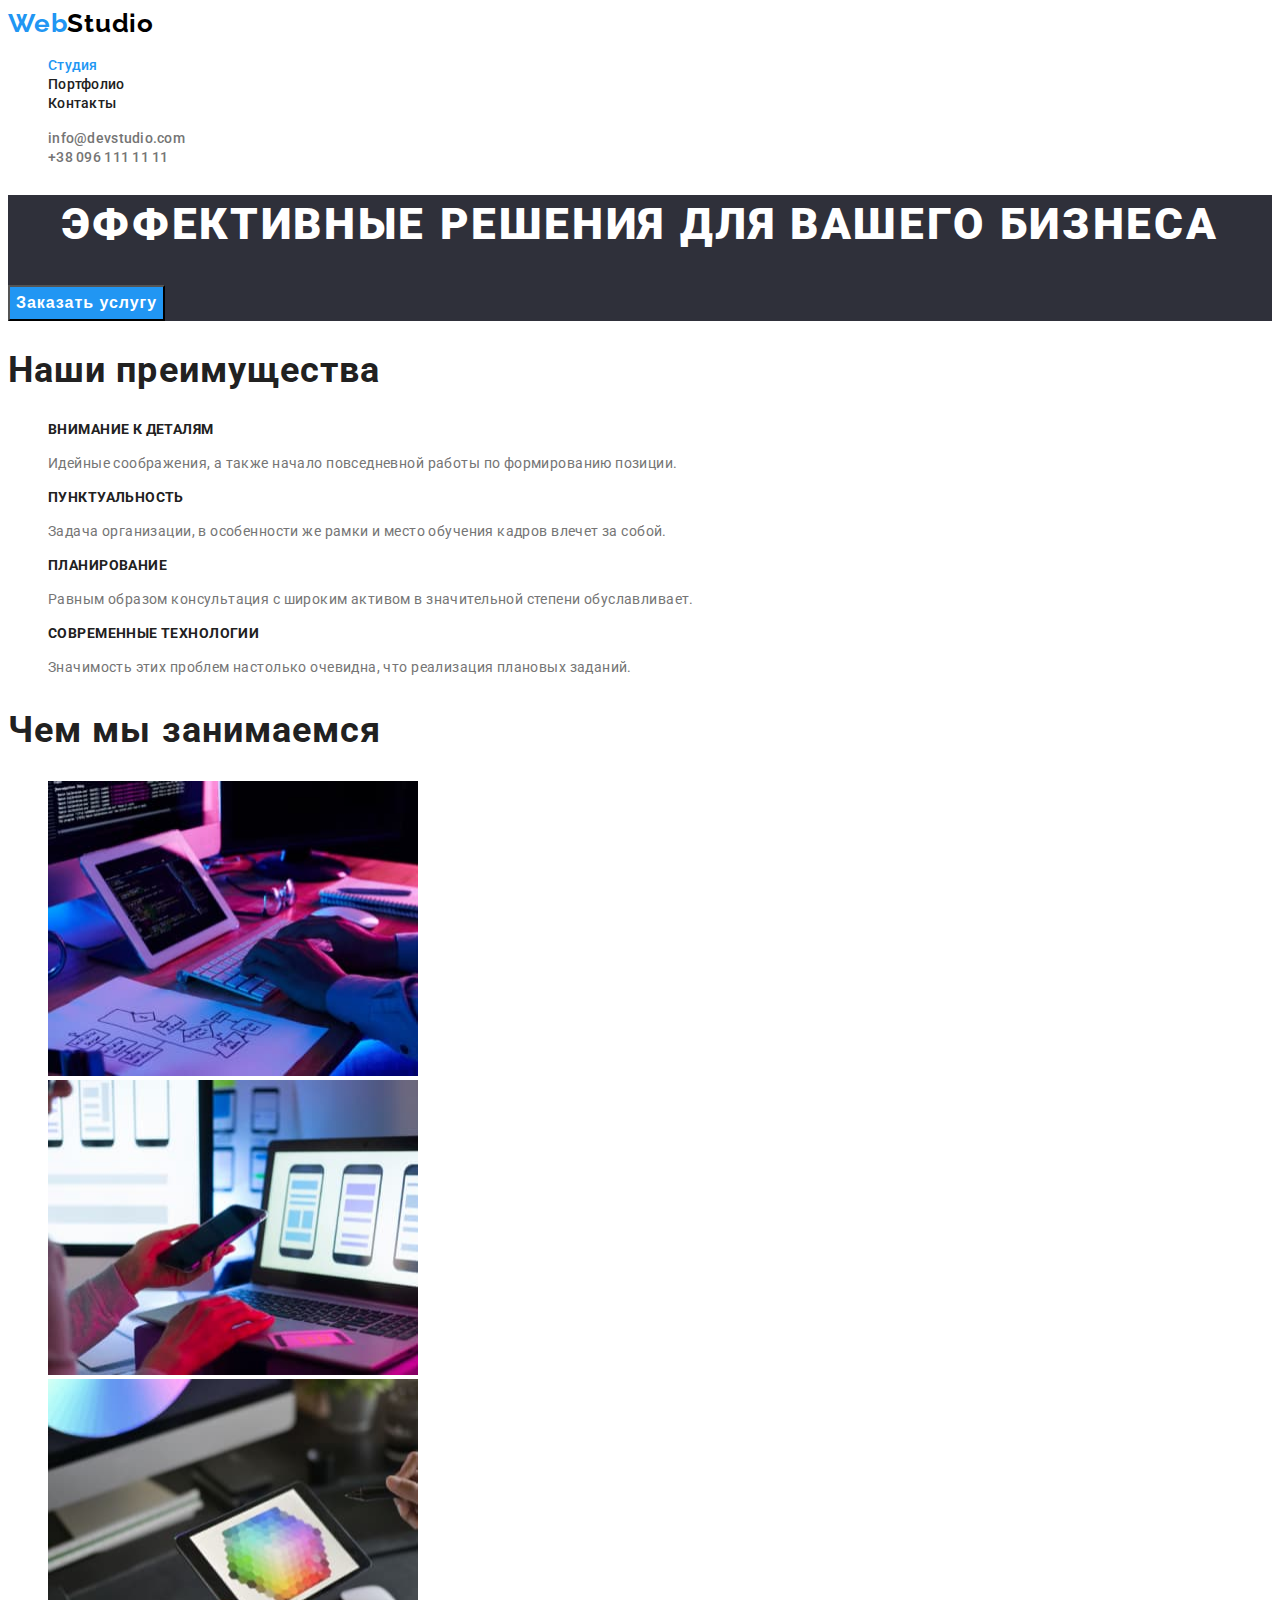
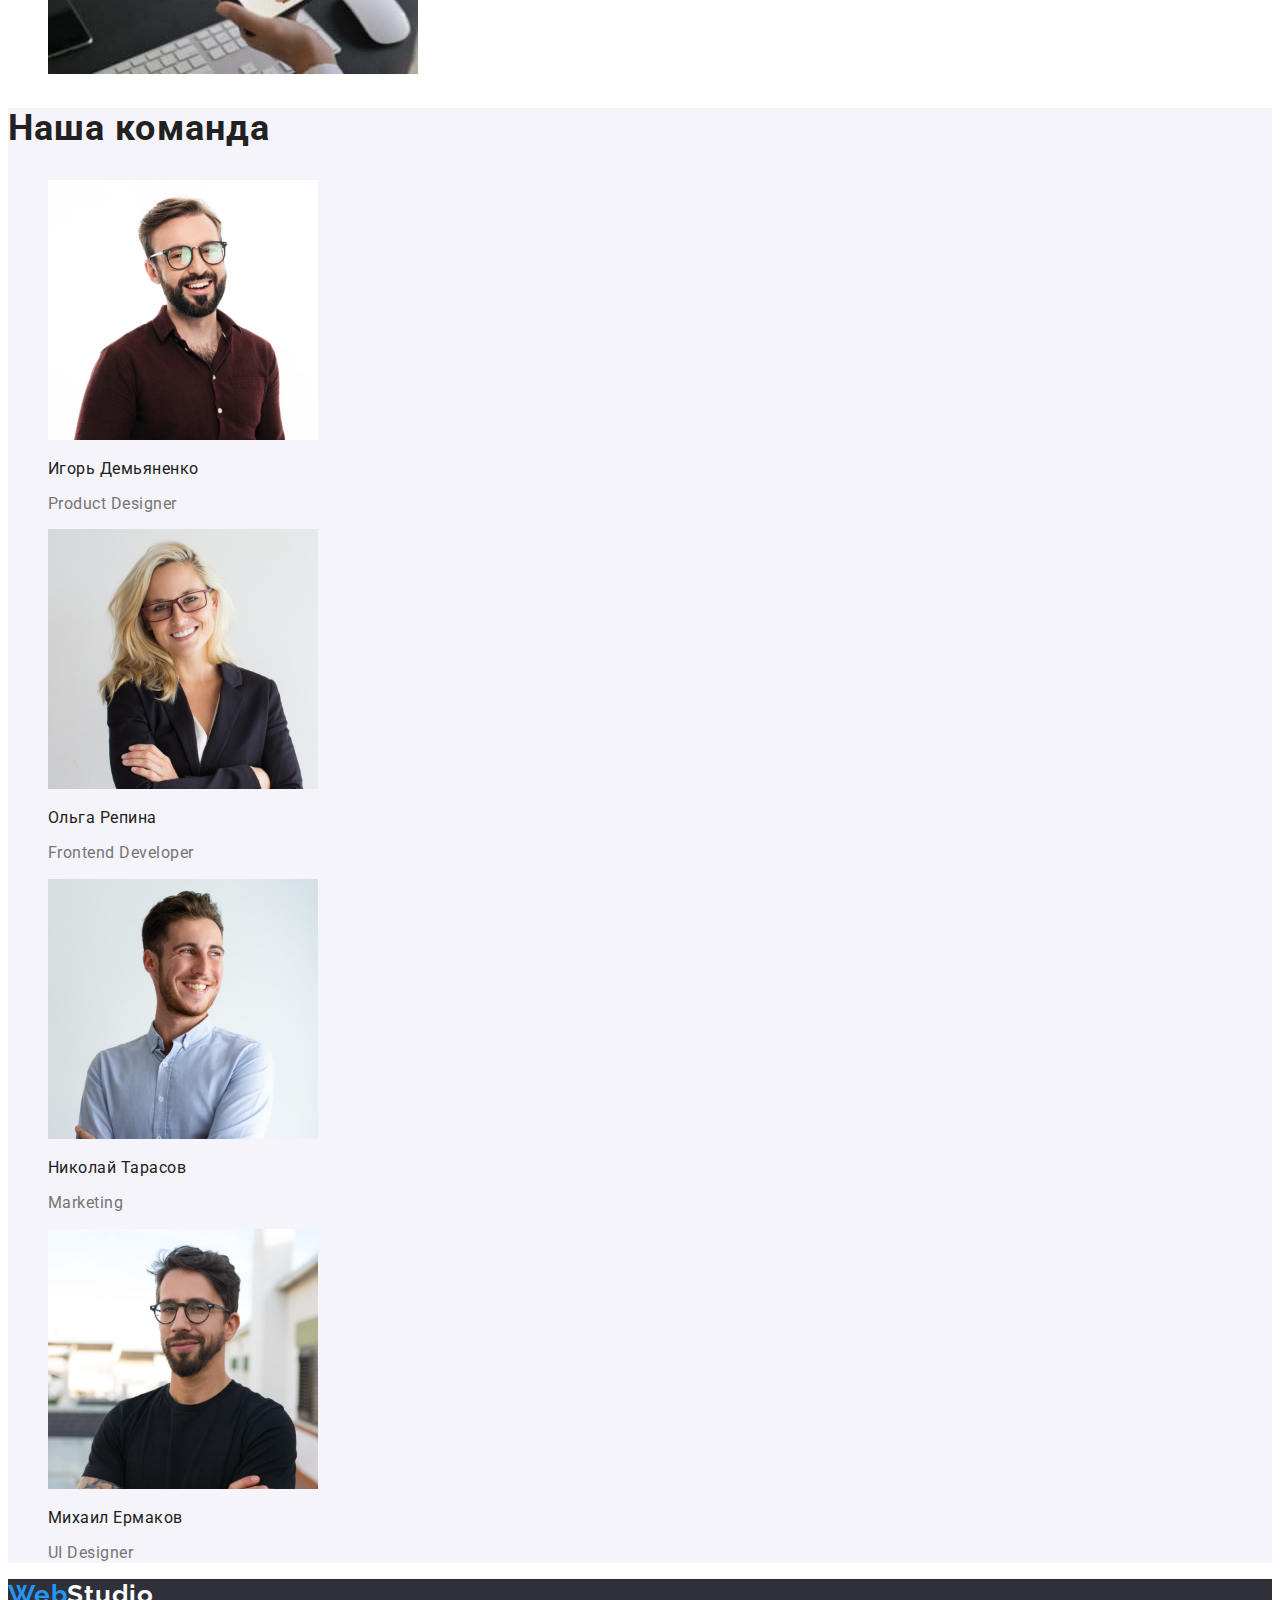
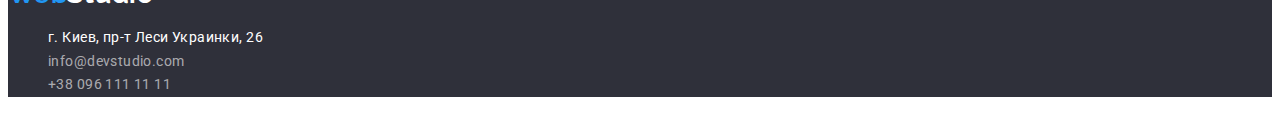
<file: index.html>
<!DOCTYPE html>
<html lang="ru">
  <head>
    <meta charset="UTF-8" />
    <meta http-equiv="X-UA-Compatible" content="IE=edge" />
    <meta name="viewport" content="width=device-width, initial-scale=1.0" />
    <title>WebStudio</title>
    <link rel="preconnect" href="https://fonts.googleapis.com">
<link rel="preconnect" href="https://fonts.gstatic.com" crossorigin>
<link href="https://fonts.googleapis.com/css2?family=Raleway:wght@700&family=Roboto:wght@400;500;700;900&display=swap" rel="stylesheet">
    <link rel="stylesheet" href="./css/styles.css">
  </head>
  <body>
    <header class="page-header">
      <nav class="nav-header">
        <a class="logo-link link" href="">Web<span class="logo-header">Studio</span></a>
        <ul class="menu list">
          <li class="menu-item">
              <a class="menu-link link accent" href="./index.html">Студия</a></li>
          <li class="menu-item">
              <a class="menu-link link" href="./portfolio.html">Портфолио</a></li>
          <li class="menu-item">
              <a class="menu-link link" href="">Контакты</a></li>
        </ul>
      </nav>
      <ul class="contact-namber list">
        <li><a class="link" href="mailto:info@devstudio.com">info@devstudio.com</a></li>
        <li><a class="link" href="tel:+380961111111">+38 096 111 11 11</a></li>
      </ul>
    </header>
    <main>
      <section class="hero">
        <h1 class="hero-title">Эффективные решения для вашего бизнеса</h1>
        <button class="hero-btn-main" type="button">Заказать услугу</button>
      </section>

      <section class="info-section">
        <h2 class="info-section-title-text">Наши преимущества</h2>
        <ul class="list">
          <li>
            <h3 class="title-info-section">Внимание к деталям</h3>
            <p class="contact-info-section">Идейные соображения, а также начало повседневной работы по формированию позиции.</p>
          </li>
          <li>
            <h3 class="title-info-section">Пунктуальность</h3>
            <p class="contact-info-section">
              Задача организации, в особенности же рамки и место обучения кадров влечет за собой.
            </p>
          </li>
          <li>
            <h3 class="title-info-section">Планирование</h3>
            <p class="contact-info-section">
              Равным образом консультация с широким активом в значительной степени обуславливает.
            </p>
          </li>
          <li>
            <h3 class="title-info-section">Современные технологии</h3>
            <p class="contact-info-section">Значимость этих проблем настолько очевидна, что реализация плановых заданий.</p>
          </li>
        </ul>
      </section>
      <section>
        <h2 class="info-section-title-text">Чем мы занимаемся</h2>
        <ul class="list">
          <li><img src="./images/pc.jpg" alt="создание сайтов" width="370" height="295" /></li>
          <li>
            <img
              src="./images/mobile.jpg"
              alt="оптимизация сайта под мобильную версию"
              width="370"
              height="295"
            />
          </li>
          <li>
            <img src="./images/сolour.jpg" alt="продвижение сайта" width="370" height="295" />
          </li>
        </ul>
      </section>
      <section class="about-theme-dark">
        <h2 class="info-section-title-text">Наша команда</h2>
        <ul class="list">
          <li>
            <img
              src="./images/designer.jpg"
              alt="Наша команда Игорь Демьяненко дизайнер продукта"
              width="270"
              height="260"
            />
            <h3 class="about-item-info">Игорь Демьяненко</h3>
            <p class="about-item-work">Product Designer</p>
          </li>
          <li>
            <img
              src="./images/developer.jpg"
              alt="Наша команда Ольга Репина фронтенд-разработчик"
              width="270"
              height="260"
            />
            <h3 class="about-item-info">Ольга Репина</h3>
            <p class="about-item-work">Frontend Developer</p>
          </li>
          <li>
            <img
              src="./images/marketing.jpg"
              alt="Наша команда Николай Тарасов менеджер по маркетингу"
              width="270"
              height="260"
            />
            <h3 class="about-item-info">Николай Тарасов</h3>
            <p class="about-item-work">Marketing</p>
          </li>
          <li>
            <img
              src="./images/uI.jpg"
              alt="Наша команда Михаил Ермаков дизайнер пользовательского интерфейса"
              width="270"
              height="260"
            />
            <h3 class="about-item-info">Михаил Ермаков</h3>
            <p class="about-item-work">UI Designer</p>
          </li>
        </ul>
      </section>
    </main>
    <footer class="footer">
    <a class="logo-link link" href="">Web<span class="logo-footer">Studio</span></a>
      <address>
        <ul class="list">
          <li>
            <a class="contact-adress-footer link"
              href="https://goo.gl/maps/Fh3aSGhKfWCEJg6Y9"
              target="_blank"
              rel="noopener noreferrer"
              >г. Киев, пр-т Леси Украинки, 26</a>
          </li>
         <li><a class="contact-namber-footer link" href="mailto:info@devstudio.com">info@devstudio.com</a></li>
          <li><a class="contact-namber-footer link" href="tel:+380961111111">+38 096 111 11 11</a></li>
        </ul>
      </address>
    </footer>
  </body>
</html>
</file>
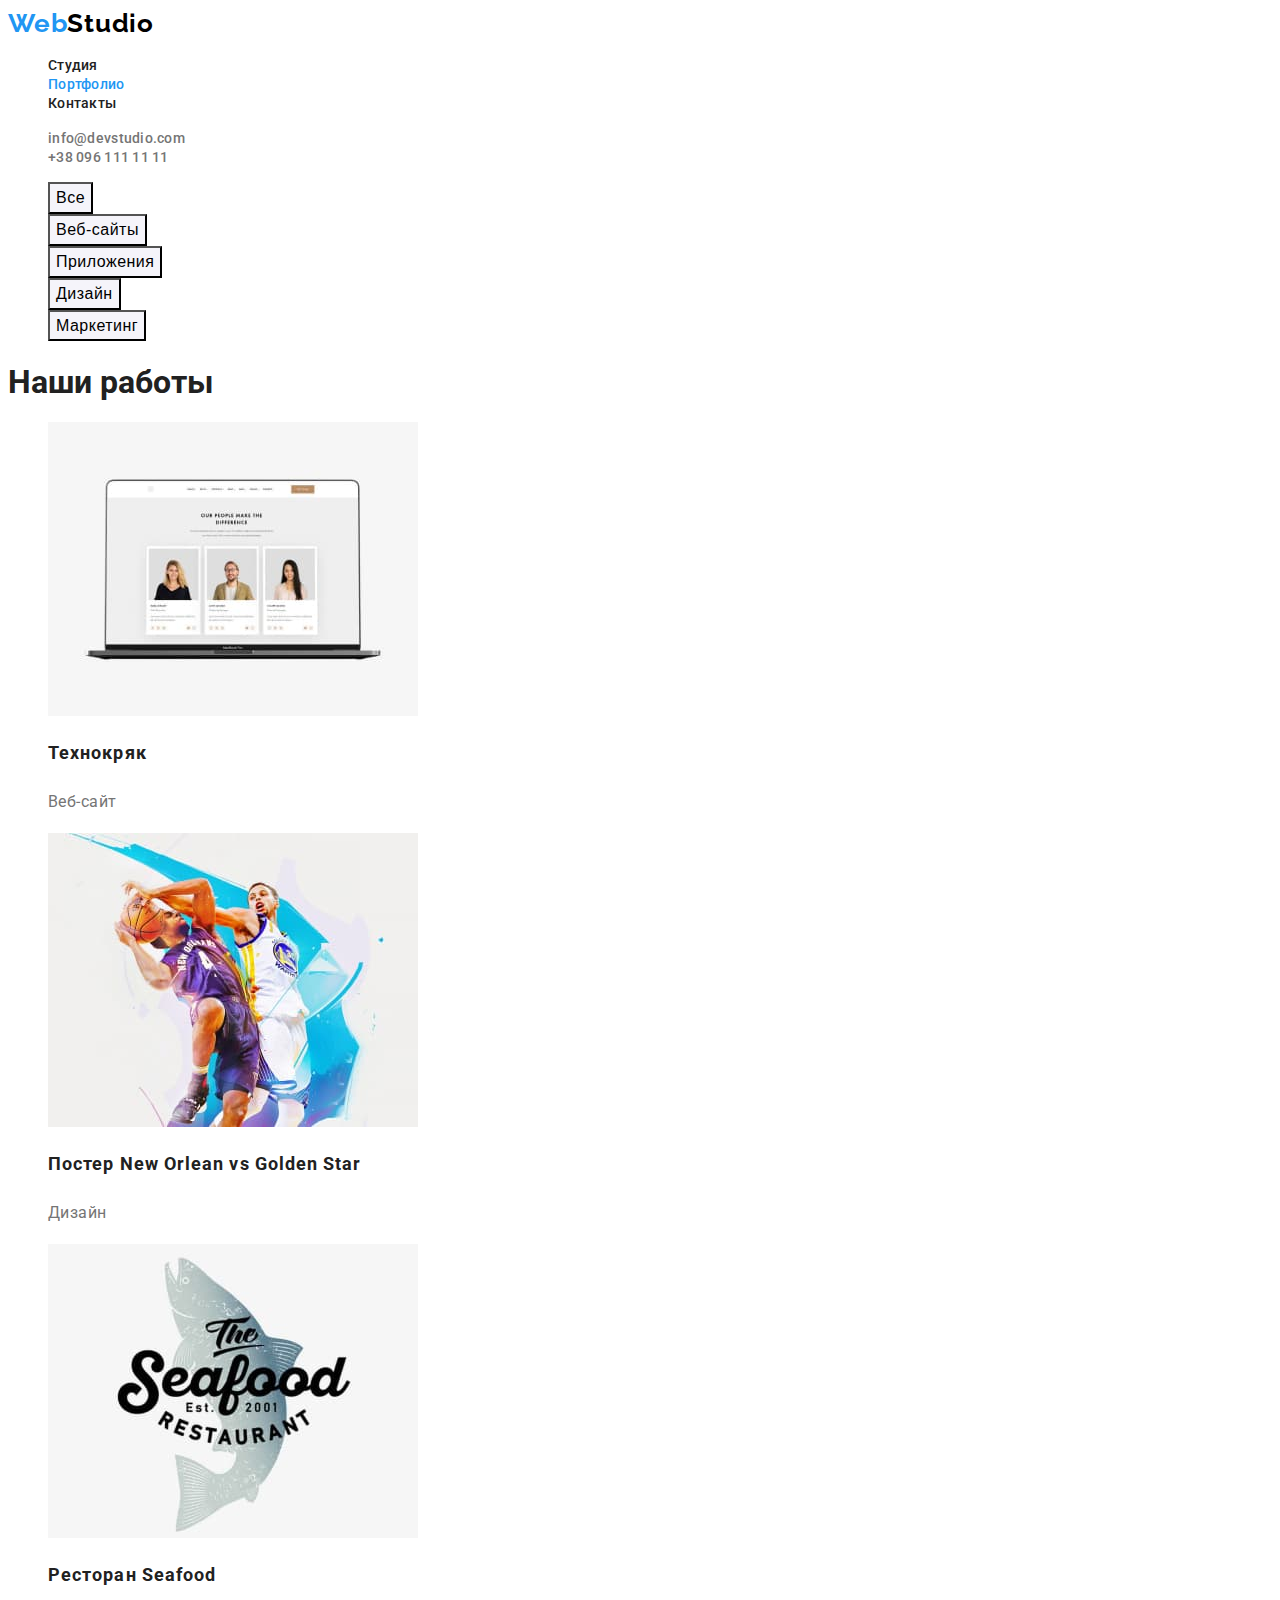
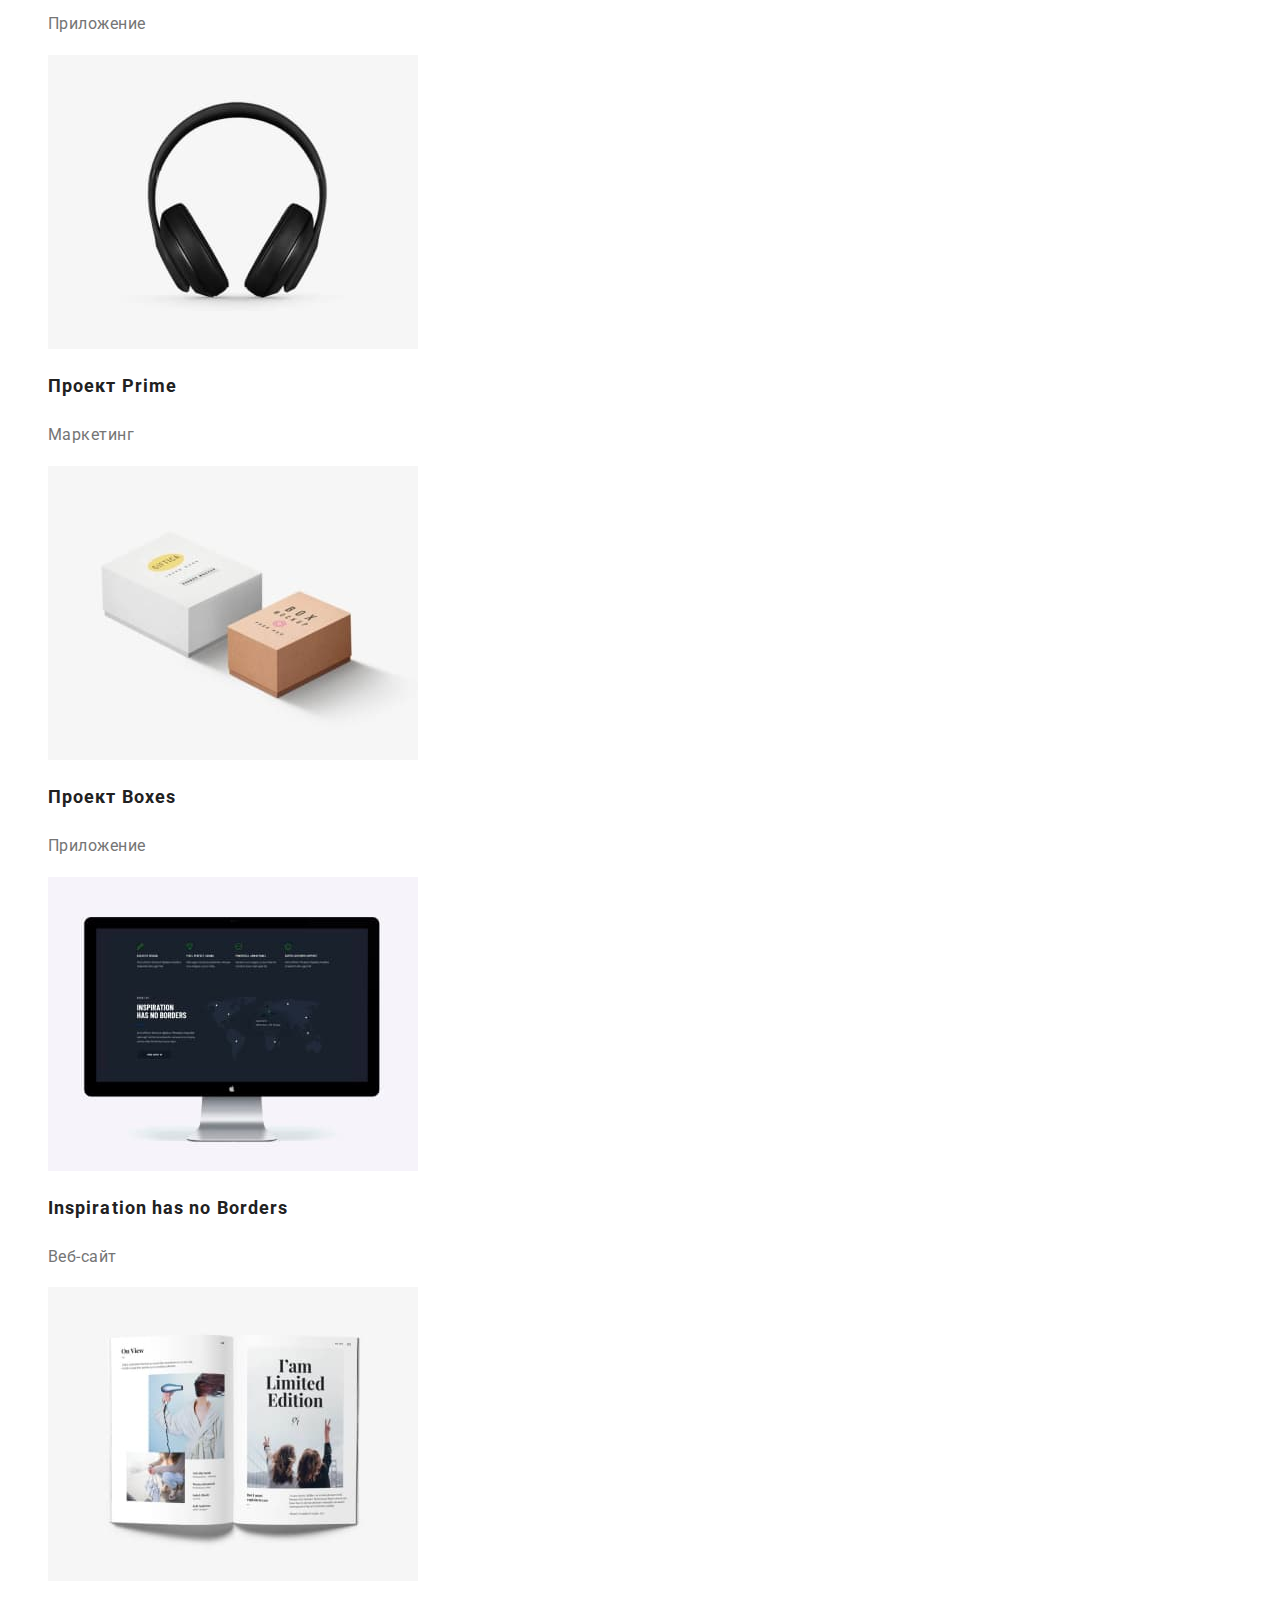
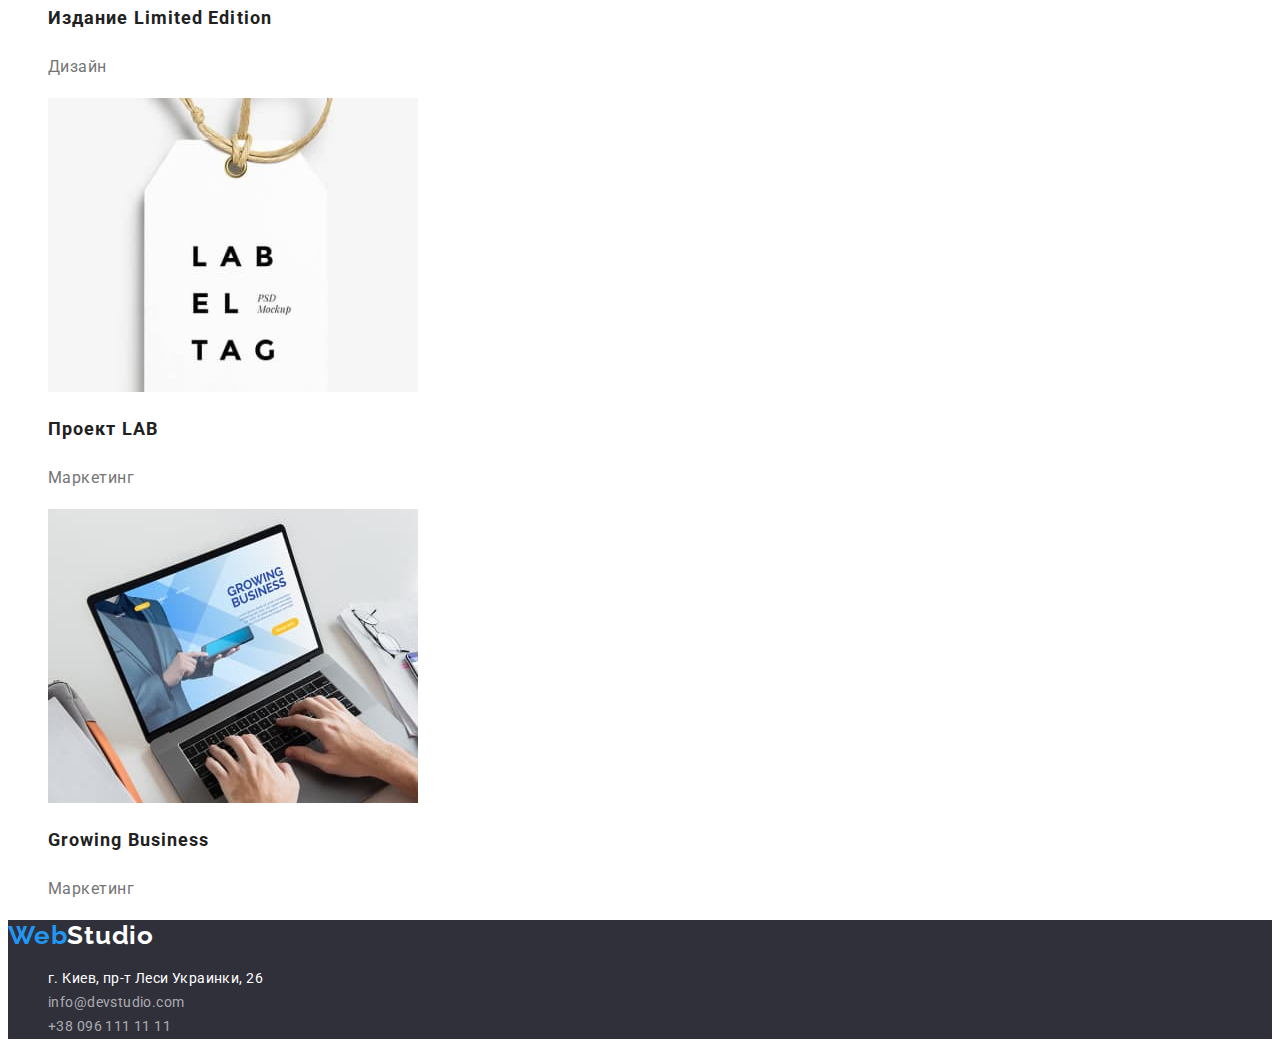
<file: portfolio.html>
<!DOCTYPE html>
<html lang="ru">
<head>
    <meta charset="UTF-8">
    <meta http-equiv="X-UA-Compatible" content="IE=edge">
    <meta name="viewport" content="width=device-width, initial-scale=1.0">
  <title>WebStudio</title>
  <link rel="preconnect" href="https://fonts.googleapis.com">
<link rel="preconnect" href="https://fonts.gstatic.com" crossorigin>
<link href="https://fonts.googleapis.com/css2?family=Raleway:wght@700&family=Roboto:wght@400;500;700;900&display=swap" rel="stylesheet">
    <link rel="stylesheet" href="./css/styles.css">
</head>
<body>
      <!-- Шапка сайта -->
        <header class="page-header">
      <nav class="nav-header">
        <a class="logo-link link" href=""> Web<span class="logo-header">Studio</span></a>
        <ul class="menu list">
          <li class="menu-item">
              <a class="menu-link link" href="./index.html">Студия</a></li>
          <li class="menu-item">
              <a class="menu-link link accent" href="./portfolio.html">Портфолио</a></li>
          <li class="menu-item">
              <a class="menu-link link" href="">Контакты</a></li>
        </ul>
      </nav>
      <ul class="contact-namber list">
        <li><a class="link" href="mailto:info@devstudio.com">info@devstudio.com</a></li>
        <li><a class="link" href="tel:+380961111111">+38 096 111 11 11</a></li>
      </ul>
    </header>
    <main>
        <section>
         <!--  Навигация  -->
     <ul class="nav-btn list">
        <li>
            <button class="nav-btn-main">Все</button>
         </li>
        <li>
            <button class="nav-btn-main">Веб-сайты</button>  
        </li>
        <li>
            <button class="nav-btn-main">Приложения</button>     
         </li>
        <li>
             <button class="nav-btn-main">Дизайн</button>    
        </li>
         <li>
            <button class="nav-btn-main">Маркетинг</button>     
         </li>
     </ul>

    <!-- Примеры работ -->
            <h1>Наши работы</h1>
     <ul class="list">
        <li><img src="./images/work/texno.jpg" 
                alt="Технокряк" 
                width="370" 
                height="294"/>
            <h2 class="employees-name">Технокряк</h2>
            <p class="employees-position">Веб-сайт</p>
       </li>
        <li>
                <img src="./images/work/poster.jpg" 
                alt="Постер New Orlean vs Golden Star" 
                width="370" 
                height="294"/>
            <h2 class="employees-name">Постер <span lang="en">New Orlean vs Golden Star</span></h2>
            <p class="employees-position">Дизайн</p>
        </li>
        <li>
                <img src="./images/work/seafood.jpg" 
                alt="Ресторан Seafood" 
                width="370" 
                height="294"/>
            <h2 class="employees-name">Ресторан Seafood</h2>
            <p class="employees-position">Приложение</p>
        </li>
         <li>
                <img src="./images/work/prime.jpg" 
                alt="Проект Prime" 
                width="370" 
                height="294"/>
            <h2 class="employees-name">Проект Prime</h2>
            <p class="employees-position">Маркетинг</p>
        </li>
         <li>
                <img src="./images/work/boxes.jpg" 
                alt="Проект Boxes" 
                width="370" 
                height="294"/>
            <h2 class="employees-name">Проект Boxes</h2>
            <p class="employees-position">Приложение</p>
        </li>
         <li>
                <img src="./images/work/borders.jpg" 
                alt="Inspiration has no Borders" 
                width="370" 
                height="294"/>
            <h2 class="employees-name" lang="en">Inspiration has no Borders</h2>
            <p class="employees-position">Веб-сайт</p>
        </li>
        <li>
                <img src="./images/work/edition.jpg" 
                alt="Издание Limited Edition" 
                width="370" 
                height="294"/>
            <h2 class="employees-name">Издание Limited Edition</h2>
            <p class="employees-position">Дизайн</p>
        </li>
        <li>
                <img src="./images/work/lab.jpg" 
                alt="Проект LAB" 
                width="370" 
                height="294"/>
            <h2 class="employees-name">Проект LAB</h2>
            <p class="employees-position">Маркетинг</p>
        </li>
        <li class="social-list-item">
                <img src="./images/work/growing_business.jpg" 
                alt="Growing Business" 
                width="370" 
                height="294"/>
            <h2 class="employees-name" lang="en">Growing Business</h2>
            <p class="employees-position">Маркетинг</p>
        </li>
     </ul>
    </section>
     </main>

     <!-- Футер -->
        <footer class="footer">
      <a class="logo-link link" href="">Web<span class="logo-footer">Studio</span></a>
      <address>
        <ul class="list">
          <li>
            <a class="contact-adress-footer link"
              href="https://goo.gl/maps/Fh3aSGhKfWCEJg6Y9"
              target="_blank"
              rel="noopener noreferrer"
              >г. Киев, пр-т Леси Украинки, 26</a>
          </li>
          <li><a class="contact-namber-footer link" href="mailto:info@devstudio.com">info@devstudio.com</a></li>
          <li><a class="contact-namber-footer link" href="tel:+380961111111">+38 096 111 11 11</a></li>
        </ul>
      </address>
    </footer>
</body>
</html>
</file>
<file: css/styles.css>
/* Переменные */
:root {
--accent-color: #2196F3;
--logo-color-header: #000000; 
--logo-color-footer: #FFFFFF;
--contact-namber-color: #757575;
--btn-color: #F5F4FA;
}


/*Скидываем общие настройки*/

.link {
    text-decoration: none;
  }

.list {
    list-style: none;
}

/*Общие настройки*/
body {
font-family: 'Roboto', sans-serif;
font-size: 16px;
color: #212121;
background: var(--logo-color-footer)
}

.about-theme-dark {
background: #F5F4FA;
 }

/*Герой*/  
.hero {
background-color: #2F303A;
}

.hero-btn-main {
font-weight: 700;
font-size: 16px;
line-height: 1.87;
display: flex;
align-items: center;
text-align: center;
letter-spacing: 0.06em;
color: var(--logo-color-footer);
background-color: var(--accent-color);
}

/*.hero-btn-main:hover,
.hero-btn-main:focus{
background-color: var(--accent-color);
color: var(--btn-color);
}*/

.hero-title{
font-weight: 900;
font-size: 44px;
line-height: 1.36;
text-align: center;
letter-spacing: 0.06em;
text-transform: uppercase;
color: var(--logo-color-footer);
}

/*Заголовки*/
.info-section-title-text {
font-weight: 700;
font-size: 36px;
line-height: 1.16;
letter-spacing: 0.03em;
}

/*Оформление лого*/
.logo-link {
font-family: 'Raleway';
font-weight: 700;
font-size: 26px;
line-height: 1.19;
letter-spacing: 0.03em;
color: var(--accent-color); 
}

.logo-header {
color: var(--logo-color-header);
}
.logo-footer {
color: var(--logo-color-footer)
}

/*Оформление шапки*/

.menu-link {
font-weight: 500;
font-size: 14px;
line-height: 1.14;
letter-spacing: 0.02em;
color: var(--menu-link-color);
}

.menu-link:hover, 
.menu-link:focus {
    color: var(--accent-color);
}

.accent{
color: #2196F3;
}

.contact-namber .link {
font-weight: 500;
font-size: 14px;
line-height: 1.14;
letter-spacing: 0.02em;
color: var(--contact-namber-color);
}

.link:hover,
.link:focus {
    color: var(--accent-color);
}

/*Оформление навигации */
.nav-btn-main {
font-weight: inherit;
font-size: 16px;
line-height: 1.62;
letter-spacing: 0.03em;
background: var(--btn-color);
cursor: pointer;
}

.nav-btn-main:hover,
.nav-btn-main:focus {
background-color: var(--accent-color);
color: var(--btn-color);
}

/*Наши приемущества*/
.title-info-section {
font-weight: 700;
font-size: 14px;
line-height: 1.14;
letter-spacing: 0.03em;
text-transform: uppercase;
}
.contact-info-section {
font-size: 14px;
line-height: 1.71;
letter-spacing: 0.03em;
color: var(--contact-namber-color);
}


/*Примеры работ*/
.employees-name{
font-weight: 700;
font-size: 18px;
line-height: 2;
letter-spacing: 0.06em;
}

.employees-position{
font-weight: 400;
font-size: 16px;
line-height: 1.87;
letter-spacing: 0.03em;
color: var(--contact-namber-color);
}

/*Наша команда*/
.about-item-info {
font-weight: 400;
font-size: 16px;
line-height: 1.18;
letter-spacing: 0.03em;
color: #212121;
}
.about-item-work {
font-weight: 400;
font-size: inherit;
line-height: 1.18;
letter-spacing: 0.03em;
color: var(--contact-namber-color);
}


/*Оформление футера*/
.footer{
background: #2F303A;
}
.contact-adress-footer {
font-style: normal;
font-weight: 400;
font-size: 14px;
line-height: 1.71;
letter-spacing: 0.03em;
color: var(--logo-color-footer);
}

.contact-namber-footer {
font-style: normal;
font-weight: 400;
font-size: 14px;
line-height: 1.71;
letter-spacing: 0.03em;
color: rgba(255, 255, 255, 0.6);
}

.contact-namber-footer:hover,
.contact-namber-footer:focus {
    color:var(--accent-color);
}
.contact-adress-footer:hover,
.contact-adress-footer:focus {
    color: var(--accent-color);
}
</file>
